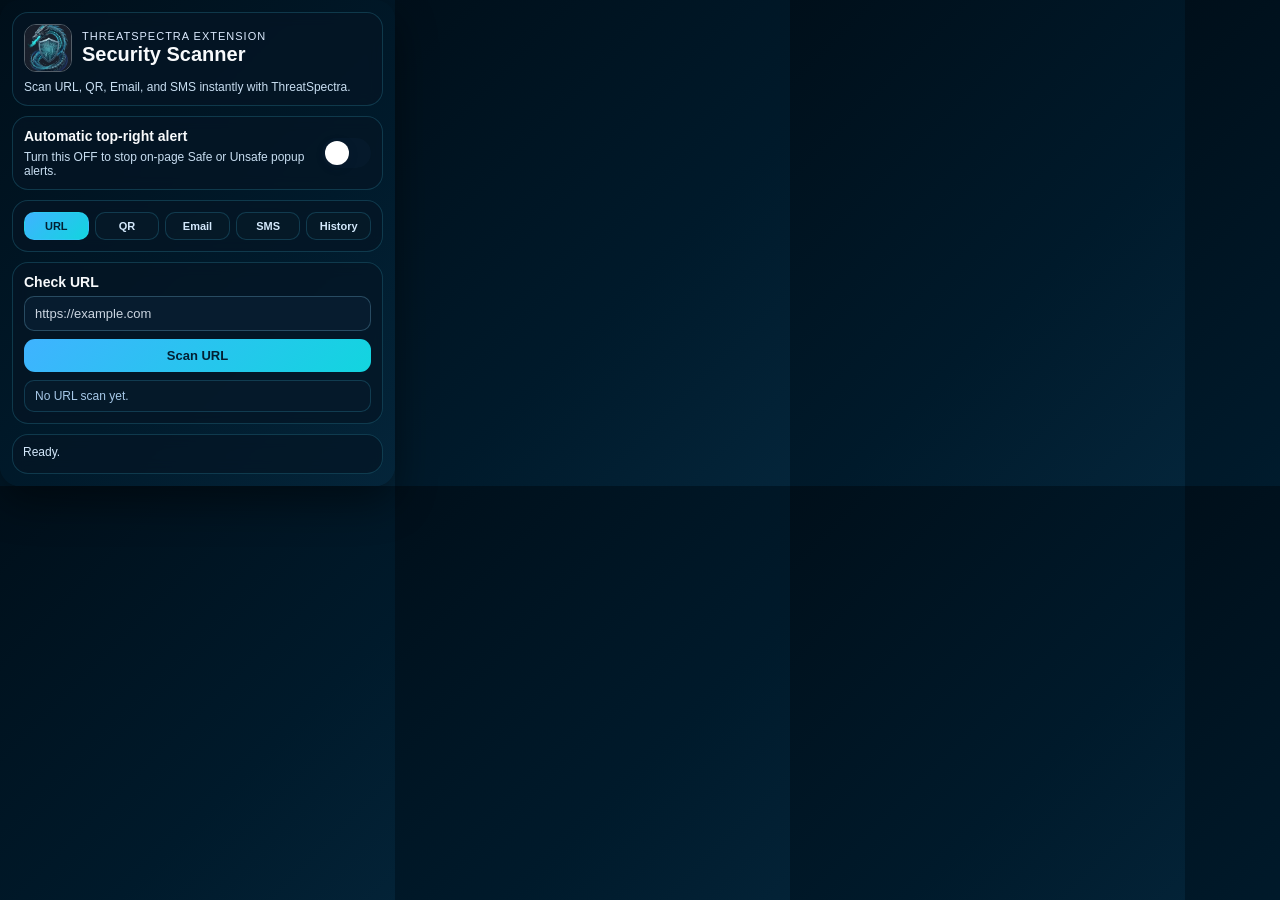
<file: extension/popup.html>
<!doctype html>
<html lang="en">
<head>
  <meta charset="UTF-8" />
  <meta name="viewport" content="width=device-width, initial-scale=1.0" />
  <title>ThreatSpectra</title>
  <link rel="stylesheet" href="popup.css" />
</head>
<body>
  <main class="shell">
    <section class="hero card">
      <div class="brand-row">
        <img src="assets/shield.jpg" alt="ThreatSpectra" class="logo" />
        <div>
          <p class="eyebrow">ThreatSpectra Extension</p>
          <h1>Security Scanner</h1>
        </div>
      </div>
      <p class="subtitle">Scan URL, QR, Email, and SMS instantly with ThreatSpectra.</p>
    </section>

    <section class="card toggle-card">
      <div>
        <h2>Automatic top-right alert</h2>
        <p>Turn this OFF to stop on-page Safe or Unsafe popup alerts.</p>
      </div>
      <label class="switch" aria-label="Enable or disable automatic page popup alerts">
        <input id="popup-toggle" type="checkbox" />
        <span class="slider"></span>
      </label>
    </section>

    <section class="card tab-nav">
      <button class="tab-btn active" data-tab="url" type="button">URL</button>
      <button class="tab-btn" data-tab="qr" type="button">QR</button>
      <button class="tab-btn" data-tab="email" type="button">Email</button>
      <button class="tab-btn" data-tab="sms" type="button">SMS</button>
      <button class="tab-btn" data-tab="history" type="button">History</button>
    </section>

    <section id="panel-url" class="card section-card panel active">
      <h2>Check URL</h2>
      <div class="field-wrap">
        <input id="url-input" type="text" placeholder="https://example.com" />
        <button id="scan-url" class="btn btn-primary" type="button">Scan URL</button>
      </div>
      <div id="url-output" class="result-box idle">No URL scan yet.</div>
    </section>

    <section id="panel-qr" class="card section-card panel">
      <h2>Check QR Code</h2>
      <div class="field-wrap">
        <input id="qr-file" type="file" accept="image/*" />
        <button id="scan-qr" class="btn btn-primary" type="button">Scan QR</button>
      </div>
      <div id="qr-output" class="result-box idle">No QR scan yet.</div>
    </section>

    <section id="panel-email" class="card section-card panel">
      <h2>Check Email</h2>
      <div class="field-wrap">
        <textarea id="email-input" rows="4" placeholder="Paste email text here"></textarea>
        <button id="scan-email" class="btn btn-primary" type="button">Scan Email</button>
      </div>
      <div id="email-output" class="result-box idle">No email scan yet.</div>
    </section>

    <section id="panel-sms" class="card section-card panel">
      <h2>Check SMS</h2>
      <div class="field-wrap">
        <textarea id="sms-input" rows="3" placeholder="Paste SMS text here"></textarea>
        <button id="scan-sms" class="btn btn-primary" type="button">Scan SMS</button>
      </div>
      <div id="sms-output" class="result-box idle">No SMS scan yet.</div>
    </section>

    <section id="panel-history" class="card section-card panel">
      <div class="history-top">
        <h2>Visit History</h2>
        <button id="clear-history" class="btn btn-ghost" type="button">Clear All</button>
      </div>
      <p class="history-note">Disclaimer: Only the latest 15 checks are stored. Older entries are deleted automatically.</p>
      <div id="history-list" class="history-list"></div>
    </section>

    <section class="card status-card">
      <p id="status-text" class="status idle">Ready.</p>
    </section>
  </main>

  <script src="popup.js"></script>
</body>
</html>
</file>
<file: extension/popup.css>
:root {
  --success-color: #4ade80;
  --danger-color: #f87171;
  --warning-color: #fbbf24;
  --gradient-main: linear-gradient(135deg, #000f1a 0%, #001a2b 60%, #04253a 100%);
  --panel-bg: rgba(5, 22, 36, 0.72);
  --panel-border: rgba(74, 222, 255, 0.18);
  --input-bg: rgba(8, 30, 49, 0.9);
  --teal-glow: linear-gradient(135deg, #3fb3ff 0%, #12d5df 100%);
}

* {
  box-sizing: border-box;
}

html,
body {
  margin: 0;
  padding: 0;
  min-width: 395px;
  max-width: 395px;
  width: 395px;
  font-family: "Poppins", "Segoe UI", sans-serif;
  color: #f8fafc;
  background: var(--gradient-main);
}

body {
  padding: 0;
}

.shell {
  border-radius: 20px;
  overflow: hidden;
  padding: 12px;
  display: flex;
  flex-direction: column;
  gap: 10px;
  background: var(--gradient-main);
  box-shadow: 0 16px 40px rgba(0, 0, 0, 0.45);
}

.card {
  border: 1px solid var(--panel-border);
  border-radius: 16px;
  background: var(--panel-bg);
  backdrop-filter: blur(7px);
  padding: 11px;
}

.brand-row {
  display: flex;
  align-items: center;
  gap: 10px;
}

.logo {
  width: 48px;
  height: 48px;
  border-radius: 12px;
  object-fit: cover;
  border: 1px solid rgba(255, 255, 255, 0.32);
}

.eyebrow {
  margin: 0;
  font-size: 11px;
  letter-spacing: 1px;
  text-transform: uppercase;
  color: #dbeafe;
}

.hero h1 {
  margin: 2px 0;
  font-size: 20px;
  line-height: 1.05;
}

.subtitle {
  margin: 8px 0 0;
  font-size: 12px;
  color: #c8def1;
}

.toggle-card {
  display: flex;
  align-items: center;
  justify-content: space-between;
  gap: 10px;
}

h2 {
  margin: 0 0 6px;
  font-size: 14px;
  color: #f8fafc;
}

p {
  margin: 0;
  font-size: 12px;
  color: #c8def1;
}

.tab-nav {
  display: grid;
  grid-template-columns: repeat(5, minmax(0, 1fr));
  gap: 6px;
}

.tab-btn {
  border: 1px solid var(--panel-border);
  border-radius: 10px;
  background: rgba(7, 26, 42, 0.85);
  color: #d3e8fb;
  font-size: 11px;
  font-weight: 700;
  padding: 7px 4px;
  cursor: pointer;
}

.tab-btn.active {
  background: var(--teal-glow);
  color: #032033;
}

.panel {
  display: none;
}

.panel.active {
  display: block;
}

.field-wrap {
  display: flex;
  flex-direction: column;
  gap: 8px;
}

input[type="text"],
textarea,
input[type="file"] {
  width: 100%;
  border: 1px solid rgba(148, 221, 255, 0.24);
  border-radius: 10px;
  padding: 9px 10px;
  font-size: 13px;
  color: #f8fafc;
  background: var(--input-bg);
  outline: none;
}

input[type="text"]::placeholder,
textarea::placeholder {
  color: #cbd5e1;
}

textarea {
  resize: vertical;
  min-height: 72px;
}

.btn {
  border: none;
  border-radius: 11px;
  font-size: 13px;
  font-weight: 700;
  padding: 9px 10px;
  cursor: pointer;
  font-family: inherit;
}

.btn-primary {
  background: var(--teal-glow);
  color: #032033;
}

.btn-ghost {
  background: rgba(7, 30, 45, 0.9);
  color: #d3e8fb;
  font-size: 12px;
  padding: 6px 10px;
}

.result-box {
  margin-top: 8px;
  border: 1px solid var(--panel-border);
  border-radius: 10px;
  padding: 8px 10px;
  font-size: 12px;
  background: rgba(6, 27, 44, 0.85);
  color: #d3e8fb;
}

.result-box.safe {
  border-color: rgba(74, 222, 128, 0.45);
  color: #baf7cb;
}

.result-box.unsafe {
  border-color: rgba(248, 113, 113, 0.45);
  color: #fecaca;
}

.result-box.unknown {
  border-color: rgba(251, 191, 36, 0.45);
  color: #fde68a;
}

.result-box.idle {
  color: #a7c9e8;
}

.history-top {
  display: flex;
  align-items: center;
  justify-content: space-between;
  gap: 8px;
  margin-bottom: 8px;
}

.history-note {
  margin: 0 0 8px;
  font-size: 11px;
  line-height: 1.35;
  color: #9cc7e6;
}

.history-list {
  display: flex;
  flex-direction: column;
  gap: 6px;
  max-height: 210px;
  overflow-y: auto;
}

.history-item {
  border: 1px solid var(--panel-border);
  border-radius: 10px;
  padding: 8px;
  background: rgba(7, 30, 45, 0.75);
}

.history-row {
  display: flex;
  justify-content: space-between;
  align-items: center;
  gap: 8px;
}

.history-url {
  font-size: 12px;
  color: #f8fafc;
  overflow-wrap: anywhere;
}

.badge {
  display: inline-block;
  padding: 2px 8px;
  border-radius: 999px;
  font-size: 11px;
  font-weight: 700;
}

.badge.safe {
  background: rgba(72, 187, 120, 0.2);
  color: #86efac;
}

.badge.unsafe {
  background: rgba(245, 101, 101, 0.2);
  color: #fecaca;
}

.badge.unknown {
  background: rgba(237, 137, 54, 0.2);
  color: #fbd38d;
}

.delete-btn {
  border: none;
  border-radius: 8px;
  padding: 5px 8px;
  font-size: 11px;
  background: rgba(245, 101, 101, 0.2);
  color: #fecaca;
  cursor: pointer;
}

.status-card {
  padding: 10px;
}

.status {
  margin: 0;
  font-size: 12px;
  min-height: 18px;
}

.status.idle {
  color: #d3e8fb;
}

.status.safe {
  color: #86efac;
}

.status.unsafe {
  color: #fecaca;
}

.status.unknown {
  color: #fbd38d;
}

.switch {
  position: relative;
  display: inline-flex;
  width: 54px;
  height: 30px;
}

.switch input {
  opacity: 0;
  width: 0;
  height: 0;
}

.slider {
  position: absolute;
  inset: 0;
  border-radius: 999px;
  cursor: pointer;
  background: rgba(6, 27, 44, 0.9);
  transition: all 0.2s ease;
}

.slider::before {
  content: "";
  position: absolute;
  width: 24px;
  height: 24px;
  top: 3px;
  left: 3px;
  border-radius: 50%;
  background: #fff;
  box-shadow: 0 2px 8px rgba(15, 23, 42, 0.3);
  transition: all 0.2s ease;
}

.switch input:checked + .slider {
  background: var(--teal-glow);
}

.switch input:checked + .slider::before {
  transform: translateX(24px);
}
</file>
